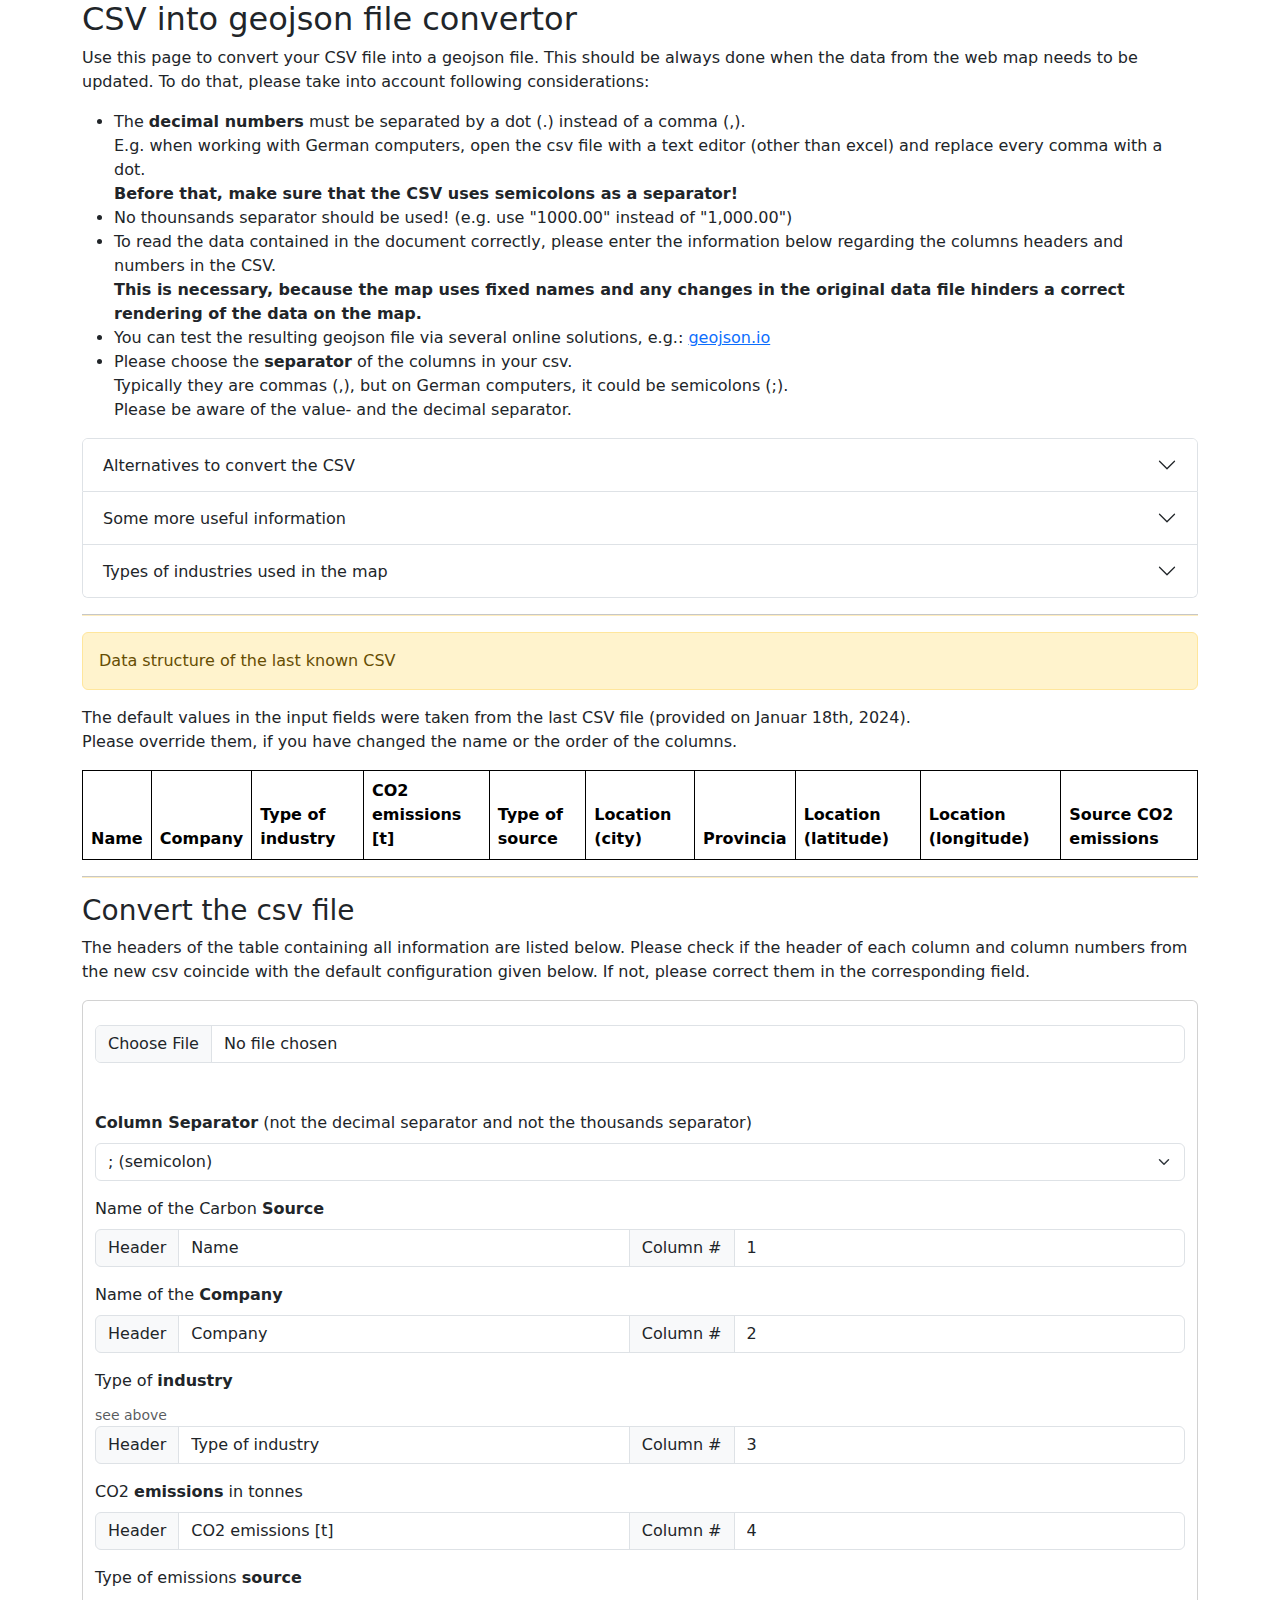
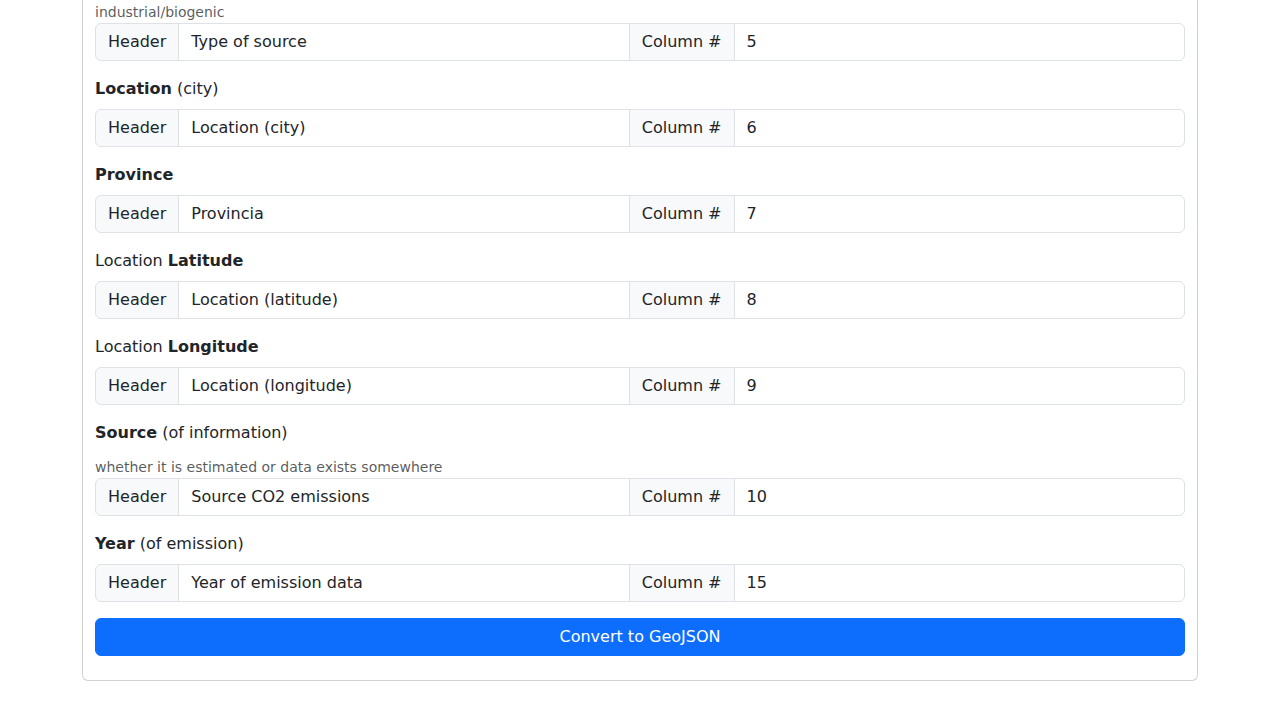
<file: tools/csv_convert_geojson.html>
<!DOCTYPE html>
<html>

<head>
	<title>Converter - CSV to GeoJSON</title>
	<meta content="width=device-width, initial-scale=1.0" name="viewport">
	<meta charset="utf-8">
	</script>
	<!-- Load Omnivore plugin to convert CSV to GeoJSON format -->
	<script src='../assets/csv2geojson.js'></script>
	<link href="../assets/styles.css" rel="stylesheet">
    <script src="../assets/jquery-3.7.1.min.js"></script>
    <link href="../assets/bootstrap.min.css" rel="stylesheet">
    <script src="../assets/bootstrap.bundle.min.js"></script>
    <style>
        table, th, td {
            border: 1px solid black;
            border-collapse: collapse;
        }
    </style>
</head>

<body>
    <div class="container">
        <h2>CSV into geojson file convertor</h2>
        
        <p>Use this page to convert your CSV file into a geojson file. 
            This should be always done when the data from the web map needs to be updated. 
            To do that, please take into account following considerations:</p>
        <ul>
            <li>The <b>decimal numbers</b> must be separated by a dot (.) instead of a comma (,). <br>
                E.g. when working with German computers, open the csv file with a text editor (other than excel) and replace every comma with a dot.<br>
                <b>Before that, make sure that the CSV uses semicolons as a separator!</b></li>
            <li>No thounsands separator should be used! (e.g. use "1000.00" instead of "1,000.00")</li>
            <li>To read the data contained in the document correctly, please enter the information below regarding the columns headers and numbers in the CSV.<br>
                    <b>This is necessary, because the map uses fixed names and any changes in the original data file hinders a correct rendering of the data on the map.</b></li>
            <li>You can test the resulting geojson file via several online solutions, e.g.: <a href="https://geojson.io/#map=2/0/20" target="blank">geojson.io</a> </li>
            <li>Please choose the <b>separator</b> of the columns in your csv.<br> 
                Typically they are commas (,), but on German computers, it could be semicolons (;).<br>
                Please be aware of the value- and the decimal separator.</li>
        </ul>
        
<!-- Button trigger modal -->
    <!-- dont use the button. Let the conversion handle it -->
    <button type="button" id="btn-show-modal" class="btn btn-primary" data-bs-toggle="modal" data-bs-target="#ConversionResultsmodal" style="display:none;">
        Conversion Result Modal
    </button>
  
    <!-- Modal -->
    <div class="modal fade" id="ConversionResultsmodal" tabindex="-1" aria-labelledby="exampleModalLabel" aria-hidden="true">
        <div class="modal-dialog">
        <div class="modal-content">
            <div class="modal-header">
            <h1 class="modal-title fs-5" id="exampleModalLabel">Conversion Result</h1>
            <button type="button" class="btn-close" data-bs-dismiss="modal" aria-label="Close"></button>
            </div>

            <div class="modal-body">         
                <div class="accordion" id="ModalAccordion">
                    <div class="accordion-item">
                        <h2 class="accordion-header">
                            <button class="accordion-button collapsed" type="button" data-bs-toggle="collapse" data-bs-target="#IndustryTypeAccordion" aria-expanded="false" aria-controls="collapseTwo">
                            Industry Types
                            </button>
                        </h2>
                        <div id="IndustryTypeAccordion" class="accordion-collapse collapse" data-bs-parent="#ModalAccordion">
                            <div class="accordion-body">
                                I have found the following types of industry in your CSV. <br><br>
                                Please check whether they already match the column on the right, which are used for the map!<br>
                                <b>They should match identically!</b><br>
                                In case of a field with a red background, the type of industry does not match with its counterpart of the right.<br>
                                Please note that both columns are <b>sorted alphabetically</b>, which might be the reason, why they do not match.
                                <table class="table" id="ResultsTable">
                                    <thead>
                                        <tr>
                                            <td>Converted CSV</td>
                                            <td>Names used on the Map</td>
                                        </tr>
                                    </thead>
                                    <tbody>
                                        <tr>
                                            <td id="industry_type-1"></td>
                                            <td><span class="badge rounded-pill badge_aluminium">Aluminium</span></td>
                                        </tr>
                                        <tr>
                                            <td id="industry_type-2"></td>
                                            <td><span class="badge rounded-pill badge_ammonia">Ammonia</span></td>
                                        </tr>
                                        <tr>
                                            <td id="industry_type-3"></td>
                                            <td><span class="badge rounded-pill badge_bioethanol">Bioethanol</span></td>
                                        </tr>
                                        <tr>
                                            <td id="industry_type-4"></td>
                                            <td><span class="badge rounded-pill badge_biogas">Biogas Power Plant</span></td>
                                        </tr>
                                        <tr>
                                            <td id="industry_type-5"></td>
                                            <td><span class="badge rounded-pill badge_biomass">Biomass Power Plant</span></td>
                                        </tr>
                                        <tr>
                                            <td id="industry_type-6"></td>
                                            <td><span class="badge rounded-pill badge_cement">Cement</span></td>
                                        </tr>
                                        <tr>
                                            <td id="industry_type-7"></td>
                                            <td><span class="badge rounded-pill badge_ethylene">Ethylene</span></td>
                                        </tr>
                                        <tr>
                                            <td id="industry_type-8"></td>
                                            <td><span class="badge rounded-pill badge_fossil_thermal">Fossil Thermal Power Plant</span></td>
                                        </tr>
                                        <tr>
                                            <td id="industry_type-9"></td>
                                            <td><span class="badge rounded-pill badge_methanol">Methanol</span></td>
                                        </tr>
                                        <tr>
                                            <td id="industry_type-10"></td>
                                            <td><span class="badge rounded-pill badge_pulp">Pulp and Paper</span></td>
                                        </tr>
                                        <tr>
                                            <td id="industry_type-11"></td>
                                            <td><span class="badge rounded-pill badge_refinery">Refinery</span></td>
                                        </tr>
                                        <tr>
                                            <td id="industry_type-12"></td>
                                            <td><span class="badge rounded-pill badge_steel">Steel</span></td>
                                        </tr>
                                        <tr>
                                            <td id="industry_type-13"></td>
                                            <td></td>
                                        </tr>
                                        <tr>
                                            <td id="industry_type-14"></td>
                                            <td></td>
                                        </tr>
                                        <tr>
                                            <td id="industry_type-15"></td>
                                            <td></td>
                                        </tr>
                                    </tbody>
                                </table>
                            </div>
                        </div>
                    </div>
                    <div class="accordion-item">
                        <h2 class="accordion-header">
                          <button class="accordion-button collapsed" type="button" data-bs-toggle="collapse" data-bs-target="#MissingCoordinatesAccordion" aria-expanded="false" aria-controls="collapseTwo">
                            Missing Coordinates
                          </button>
                        </h2>
                        <div id="MissingCoordinatesAccordion" class="accordion-collapse collapse" data-bs-parent="#ModalAccordion">
                          <div class="accordion-body">
                            The following entries do not contain information regarding Latitude/Longitude:
                            There are <b><span id="MissingCoordinatesTotal"></span></b> entries.
                            <table class="table" id="MissingCoordinatesTable">
                            </table>
                          </div>
                        </div>
                      </div>
                      <div class="accordion-item">
                        <h2 class="accordion-header">
                          <button class="accordion-button collapsed" type="button" data-bs-toggle="collapse" data-bs-target="#MissingEmissionsAccordion" aria-expanded="false" aria-controls="collapseTwo">
                            Missing Emissions (t)
                          </button>
                        </h2>
                        <div id="MissingEmissionsAccordion" class="accordion-collapse collapse" data-bs-parent="#ModalAccordion">
                          <div class="accordion-body">
                            The following entries either have no CO<sub>2</sub>-emissions or no information regarding the emissions in the corresponding column.
                            There are <b><span id="MissingEmissionsTotal"></span></b> entries.
                            <table class="table" id="MissingEmissionsTable">
                            </table>                   
                          </div>
                        </div>
                      </div>
                </div>
            </div>
            <div class="modal-footer">
            <button type="button" class="btn btn-secondary" data-bs-dismiss="modal">Close</button>
            </div>
        </div>
        </div>
    </div>
                   

        <div class="accordion" id="accordionExample">
            <div class="accordion-item">
                <h2 class="accordion-header">
                  <button class="accordion-button collapsed" type="button" data-bs-toggle="collapse" data-bs-target="#alternativeConverter" aria-expanded="false" aria-controls="collapseTwo">
                    Alternatives to convert the CSV
                  </button>
                </h2>
                <div id="alternativeConverter" class="accordion-collapse collapse" data-bs-parent="#accordionExample">
                  <div class="accordion-body">
                    If the steps above do not work, you can alternatively use the following <a href="https://www.convertcsv.com/csv-to-geojson.htm" target="_blank">link</a>, 
                    to convert the csv into a geojson file.<br>
                    The solution provided with this website is a fallback, in case the link mentioned above does not provide the service anymore.<br>
                    <b>Please note, that the converted geojson still needs to match the types of industries, etc. which is done automatically by this website, here.</b></p>
                  </div>
                </div>
              </div>
            <div class="accordion-item">
              <h2 class="accordion-header">
                <button class="accordion-button collapsed" type="button" data-bs-toggle="collapse" data-bs-target="#Console" aria-expanded="true" aria-controls="collapseOne">
                    Some more useful information
                </button>
              </h2>
              <div id="Console" class="accordion-collapse collapse" data-bs-parent="#accordionExample">
                <div class="accordion-body">
                    If you open the developer tools (F12) and open the console, you will get some useful information:
                </p>
                <ul>
                    <li>After converting the CSV, the console will tell you which rows could not be processed. <br>
                        These non-processable rows mean, that they DO NOT contain any geo-information (latitude/longitude is missing) and are therefore omitted in the geojson-file.</li>
                    <li>After the conversion, you can either download the geojson-file directly (button will appear below, after you successfully converted the file) <br>
                        or you can copy the resulting json file from the console ("copy object") and paste it into the existing geojson-file.
                        <b>Please note that the original name of the geojson-file must be used.</b><br>
                        I suggest, that you "test" the functionality of the newly created geojson-file. For this, you can use the website mentioned above (geojson.io).<br>
                        Also, the newly created geojson does not look very "readable" (just open the newly created file, and you'll see).
                        So by copying it to this website (geojson.io) and testing it,you directly make it look more readable and you can then copy & paste it back to your file.
                        </li>
                    <li>Please be aware that you should not rename the geojson file, because the map looks for "argentina_emissions.geojson"</li>
                    <li>Also, the location of the saved file is important. The geojson-file must be placed in the parent folder, together with the "index.html" and "main.js"</li>
                </ul>
                </div>
              </div>
            </div>
            <div class="accordion-item">
                <h2 class="accordion-header">
                  <button class="accordion-button collapsed" type="button" data-bs-toggle="collapse" data-bs-target="#IndustryTypes" aria-expanded="true" aria-controls="collapseOne">
                      Types of industries used in the map
                  </button>
                </h2>
                <div id="IndustryTypes" class="accordion-collapse collapse" data-bs-parent="#accordionExample">
                  <div class="accordion-body">
                      <p>Unfortunately, the map is "hard-coded" regarding the number of industries and their naming.<br>
                        It is therefore crucial, that the TYPE OF INDUSTRIEs used are named like this:<br>
                        (The colors correspond to how they will be grouped/shown on the map)
                        <span class="badge rounded-pill badge_ammonia"> Ammonia </span>
                        <span class="badge rounded-pill badge_ethylene"> Ethylene </span>
                        <span class="badge rounded-pill badge_methanol"> Methanol </span>
                        <span class="badge rounded-pill badge_aluminium"> Aluminium </span>
                        <span class="badge rounded-pill badge_steel"> Steel </span>
                        <span class="badge rounded-pill badge_cement"> Cement </span>
                        <span class="badge rounded-pill badge_pulp"> Pulp and Paper </span>
                        <span class="badge rounded-pill badge_refinery"> Refinery </span>
                        <span class="badge rounded-pill badge_fossil_thermal"> Fossil Thermal Power Plant </span>
                        <span class="badge rounded-pill badge_biogas"> Biogas Power Plant </span>
                        <span class="badge rounded-pill badge_bioethanol"> Bioethanol </span>
                        <span class="badge rounded-pill badge_biomass"> Biomass Power Plant </span>

                        </p>
                  
                  </div>
                </div>
              </div>
          </div>
         
        <hr>

        <div class="alert alert-warning" role="alert">
            Data structure of the last known CSV
        </div> 
        <p> The default values in the input fields were taken from the last CSV file (provided on Januar 18th, 2024).<br>
        Please override them, if you have changed the name or the order of the columns.</p>
        <table class="table">
            <thead>
              <tr>
                <th scope="col">Name</th>
                <th scope="col">Company</th>
                <th scope="col">Type of industry</th>
                <th scope="col">CO2 emissions [t]</th>
                <th scope="col">Type of source</th>
                <th scope="col">Location (city)</th>
                <th scope="col">Provincia</th>
                <th scope="col">Location (latitude)</th>
                <th scope="col">Location (longitude)</th>
                <th scope="col">Source CO2 emissions</th>
              </tr>
            </thead>
        </table>

        <hr>

        <h3> Convert the csv file</h3>
        <p>The headers of the table containing all information are listed below. 
            Please check if the header of each column and column numbers from the new csv coincide with the default configuration given below. 
            If not, please correct them in the corresponding field. </p>
        <div class="container card">
            <br>
            <!-- <div class="input-group mb-3"> -->
                <input class="form-control" type="file" id="csvFile" accept=".csv"><br><br>
            <!-- </div> -->
            <div class="mb-3">
                <label for="separator" class="form-label"><b>Column Separator</b> (not the decimal separator and not the thousands separator)</label>
                <div class="input-group">
                    <select id="csv_separator" class="form-select" aria-label="Default select example">
                        <option value=";">; (semicolon)</option>
                        <option value=",">, (comma)</option>
                        <option value=".">. (dot)</option>
                      </select>
                    <!-- <span class="input-group-text">Column #</span>
                        <input type="number" class="form-control" value="1" id="name_col_number"> -->
                </div>
                <!-- <div class="form-text" id="basic-addon4">Example help text goes outside the input group.</div> -->
            </div>
            <div class="mb-3">
                <label for="name" class="form-label">Name of the Carbon <b>Source</b></label>
                <div class="input-group">
                <span class="input-group-text">Header</span>
                    <input type="text" class="form-control" value="Name" id="name_col_name">
                <span class="input-group-text">Column #</span>
                    <input type="number" class="form-control" value="1" id="name_col_number">
                </div>
                <!-- <div class="form-text" id="basic-addon4">Example help text goes outside the input group.</div> -->
            </div>
            <div class="mb-3">
                <label for="name" class="form-label">Name of the <b>Company</b></label>
                <div class="input-group">
                <span class="input-group-text">Header</span>
                    <input type="text" class="form-control" value="Company" id="company_col_name">
                <span class="input-group-text">Column #</span>
                    <input type="number" class="form-control" value="2" id="company_col_number">
                </div>
                <!-- <div class="form-text" id="basic-addon4">Example help text goes outside the input group.</div> -->
            </div>
            <div class="mb-3">
                <label for="name" class="form-label">Type of <b>industry</b></label>
                <div class="form-text" id="basic-addon4">see above</div>
                <div class="input-group">
                <span class="input-group-text">Header</span>
                    <input type="text" class="form-control" value="Type of industry" id="industry_col_name">
                <span class="input-group-text">Column #</span>
                    <input type="number" class="form-control" value="3" id="industry_col_number">
                </div>
                <!-- <div class="form-text" id="basic-addon4">Example help text goes outside the input group.</div> -->
            </div>
            <div class="mb-3">
                <label for="name" class="form-label">CO2 <b>emissions</b> in tonnes</label>
                <div class="input-group">
                <span class="input-group-text">Header</span>
                    <input type="text" class="form-control" value="CO2 emissions [t]" id="emissions_t_col_name">
                <span class="input-group-text">Column #</span>
                    <input type="number" class="form-control" value="4" id="emissions_t_col_number">
                </div>
                <!-- <div class="form-text" id="basic-addon4">Example help text goes outside the input group.</div> -->
            </div>
            <div class="mb-3">
                <label for="name" class="form-label">Type of emissions <b>source</b></label>
                <div class="form-text" id="basic-addon4">industrial/biogenic</div>
                <div class="input-group">
                <span class="input-group-text">Header</span>
                    <input type="text" class="form-control" value="Type of source" id="emission_type_col_name">
                <span class="input-group-text">Column #</span>
                    <input type="number" class="form-control" value="5" id="emission_type_col_number">
                </div>
                <!-- <div class="form-text" id="basic-addon4">Example help text goes outside the input group.</div> -->
            </div>
            <div class="mb-3">
                <label for="name" class="form-label"><b>Location</b> (city)</label>
                <div class="input-group">
                <span class="input-group-text">Header</span>
                    <input type="text" class="form-control" value="Location (city)" id="city_col_name">
                <span class="input-group-text">Column #</span>
                    <input type="number" class="form-control" value="6" id="city_col_number">
                </div>
                <!-- <div class="form-text" id="basic-addon4">Example help text goes outside the input group.</div> -->
            </div>
            <div class="mb-3">
                <label for="name" class="form-label"><b>Province</b></label>
                <div class="input-group">
                <span class="input-group-text">Header</span>
                    <input type="text" class="form-control" value="Provincia" id="province_col_name">
                <span class="input-group-text">Column #</span>
                    <input type="number" class="form-control" value="7" id="province_col_number">
                </div>
                <!-- <div class="form-text" id="basic-addon4">Example help text goes outside the input group.</div> -->
            </div>
            <div class="mb-3">
                <label for="name" class="form-label">Location <b>Latitude</b></label>
                <div class="input-group">
                <span class="input-group-text">Header</span>
                    <input type="text" class="form-control" value="Location (latitude)" id="lat_col_name">
                <span class="input-group-text">Column #</span>
                    <input type="number" class="form-control" value="8" id="lat_col_number">
                </div>
                <!-- <div class="form-text" id="basic-addon4">Example help text goes outside the input group.</div> -->
            </div>
            <div class="mb-3">
                <label for="name" class="form-label">Location <b>Longitude</b></label>
                <div class="input-group">
                <span class="input-group-text">Header</span>
                    <input type="text" class="form-control" value="Location (longitude)" id="lon_col_name">
                <span class="input-group-text">Column #</span>
                    <input type="number" class="form-control" value="9" id="lon_col_number">
                </div>
                <!-- <div class="form-text" id="basic-addon4">Example help text goes outside the input group.</div> -->
            </div>
            <div class="mb-3">
                <label for="name" class="form-label"><b>Source</b> (of information)</label>
                <div class="form-text" id="basic-addon4">whether it is estimated or data exists somewhere</div>

                <div class="input-group">
                <span class="input-group-text">Header</span>
                    <input type="text" class="form-control" value="Source CO2 emissions" id="source_col_name">
                <span class="input-group-text">Column #</span>
                    <input type="number" class="form-control" value="10" id="source_col_number">
                </div>
                <!-- <div class="form-text" id="basic-addon4">Example help text goes outside the input group.</div> -->
            </div>
            <div class="mb-3">
                <label for="name" class="form-label"><b>Year</b> (of emission)</label>
                <!-- <div class="form-text" id="basic-addon4">whether it is estimated or data exists somewhere</div> -->

                <div class="input-group">
                <span class="input-group-text">Header</span>
                    <input type="text" class="form-control" value="Year of emission data" id="year_emission_col_name">
                <span class="input-group-text">Column #</span>
                    <input type="number" class="form-control" value="15" id="year_emission_col_number">
                </div>
                <!-- <div class="form-text" id="basic-addon4">Example help text goes outside the input group.</div> -->
            </div>

            <button type="button" class="btn btn-primary" id="convertButton">Convert to GeoJSON</button>
            <br>
            <a type="button" class="btn btn-success" id="downloadLink" style="display: none;">Download GeoJSON</a>

        </div>
        <!-- Please enter the information regarding the header name and column ordner below. -->
        
        <!-- Column where Latitude is saved <input value="8" type="number" id="lat_col"><br>
        Name Column where Latitude is saved <input value="Location (latitude)" type="text" id="lat_col_name"><br> -->

        <!-- Column where longitude is saved <input value="9" type="number" id="lon_col"><br>
        Name of Column where longitude is saved <input value="Location (longitude)" type="text" id="lon_col_name"><br><br> -->

        <!-- Name of Industry Column <input value="Type of industry" type="text" id="industry_col_name"><br> -->
        <!-- Name of Emissions Column <input value="CO2 emissions [t]" type="text" id="emissions_t_col_name"><br> -->
        <!-- Column where CO2 emissions (in t) are stored <input value="4" type="number" id="emissions_col"><br> -->
        <br>


    </div>

	<script>	
		const csvFileInput = document.getElementById('csvFile');
        
		const convertButton = document.getElementById('convertButton');
		const downloadLink = document.getElementById('downloadLink');
        let ConversionResultsModal = document.getElementById('ConversionResultsmodal');
        // show all types of industrys found in the CSV
        // define an empty array
        let industry_types = [];
        // Initialize an array to store rows without coordinates
        let invalidRows = [];
        // Initialize an array to store rows emissions
        let zeroEmissionRows = [];
		var argentina_emissions = {}
        
        convertButton.addEventListener('click', () => {           
            const name_col_name = document.getElementById('name_col_name').value;
            const name_col_number = Number(document.getElementById('name_col_number').value) - 1;
            const company_col_name = document.getElementById('company_col_name').value;
            const company_col_number = Number(document.getElementById('company_col_number').value) - 1;
            const industry_col_name = document.getElementById('industry_col_name').value;
            const industry_col_number = Number(document.getElementById('industry_col_number').value) - 1;
            const emissions_t_col_name = document.getElementById('emissions_t_col_name').value;
            const emissions_t_col_number = Number(document.getElementById('emissions_t_col_number').value) - 1;
            const emission_type_col_name = document.getElementById('emission_type_col_name').value;
            const emission_type_col_number = Number(document.getElementById('emission_type_col_number').value) - 1;
            const city_col_name = document.getElementById('city_col_name').value;
            const city_col_number = Number(document.getElementById('city_col_number').value) - 1;
            const province_col_name = document.getElementById('province_col_name').value;
            const province_col_number = Number(document.getElementById('province_col_number').value) - 1;
            const lat_col_name = document.getElementById('lat_col_name').value;
            const lat_col_number = Number(document.getElementById('lat_col_number').value) - 1;
            const lon_col_name = document.getElementById('lon_col_name').value;
            const lon_col_number = Number(document.getElementById('lon_col_number').value) - 1;
            const source_col_name = document.getElementById('source_col_name').value;
            const source_col_number = Number(document.getElementById('source_col_number').value) - 1;
            const year_emission_col_name = document.getElementById('year_emission_col_name').value;
            const year_emission_col_number = Number(document.getElementById('year_emission_col_number').value) - 1;
            const csv_separator = document.getElementById('csv_separator').value;
            console.log(year_emission_col_name);

            const fileInput = document.getElementById('csvFile');
            const file = fileInput.files[0];
			if (file) {
                // Read the uploaded CSV file
                const reader = new FileReader();
                reader.onload = function (event) {
                    const csvData = event.target.result;
                    // Call your CSV to GeoJSON conversion function here
                    
                    const preprocessedCSV = preprocessCSV(csvData, 
                        name_col_name,
                        name_col_number,
                        company_col_name,
                        company_col_number,
                        industry_col_name,
                        industry_col_number,
                        emissions_t_col_name,
                        emissions_t_col_number,
                        emission_type_col_name,
                        emission_type_col_number,
                        city_col_name,
                        province_col_name,
                        lat_col_name,
                        lon_col_name,
                        source_col_name,
                        lat_col_number,
                        lon_col_number,
                        year_emission_col_name,
                        year_emission_col_number,
                        csv_separator);
			        // console.log(preprocessedCSV);
			        // Now, pass the preprocessed CSV data to the conversion function
			        convertCSV(preprocessedCSV, 
                    lat_col_name, 
                    lon_col_name, 
                    emissions_t_col_name, 
                    csv_separator)
                    
                    // Create a download link for the user
                    var dataStr = "data:text/json;charset=utf-8," + encodeURIComponent(JSON.stringify(argentina_emissions));
                    downloadLink.href = dataStr
                 
                    downloadLink.download = 'argentina_emissions.geojson';
                    downloadLink.style.display = 'block';
                };
                reader.readAsText(file);
                // Create a Blob object for the GeoJSON data
                // const geoJsonBlob = new Blob([argentina_emissions], { type: 'application/json' });
                // console.log('geoJsonBlob: ',geoJsonBlob)
                // console.log('argentina_emissions: ',argentina_emissions)
                
            } else {
                alert('Please select a CSV file to upload.');
            }
        });
                    	
		function convertCSV(myBlob, lat_col_name, lon_col_name, emissions_t_col_name, csv_separator, name) {
			return new Promise((resolve, reject) => {
				csv2geojson.csv2geojson(myBlob, {
					latfield: lat_col_name,
					lonfield: lon_col_name,
					// delimiter: ';',
                    delimiter: csv_separator,
                    numericFields : 'CO2_emissions_t',
				}, (err, geojson) => {
					if (err) {
						// console.error(err);
						// reject(err);
						console.error(`Error converting CSV for ${name}:`, err);
        				reject(err);
					} else {
						// argentina_emissions[name] = geojson
                        argentina_emissions = geojson
						console.log(argentina_emissions)
						resolve()
					}
				})
			})
		}

		function roundTo3Dec(json) {
			return new Promise((resolve, reject) => {				
				for(cat in json){
					if(cat != "stats"){
						for(f in json[cat].features){
							let feat = json[cat].features[f]							
							feat.geometry.coordinates[0] = Math.round(feat.geometry.coordinates[0] * 1000) / 1000
							feat.geometry.coordinates[1] = Math.round(feat.geometry.coordinates[1] * 1000) / 1000
						}
					}
				}
				console.log(json)
				resolve()
			});
		}

		function preprocessCSV(csvData, 
            name_col_name,
            name_col_number,
            company_col_name,
            company_col_number,
            industry_col_name,
            industry_col_number,
            emissions_t_col_name,
            emissions_t_col_number,
            emission_type_col_name,
            emission_type_col_number,
            city_col_name,
            province_col_name,
            lat_col_name,
            lon_col_name,
            source_col_name,
            lat_col_number,
            lon_col_number,
            year_emission_col_name,
            year_emission_col_number,
            csv_separator
        ) {
			// Split the CSV data into rows
			const rows = csvData.split('\n');

			// Extract the header row
  			var headerRow = rows[0];

            headerRow = headerRow.replace(industry_col_name,"Industry");
            headerRow = headerRow.replace(emissions_t_col_name,"CO2_emissions_t");
            headerRow = headerRow.replace(emission_type_col_name,"Source_CO2_emissions");
            headerRow = headerRow.replace(city_col_name,"City");
            headerRow = headerRow.replace(province_col_name,"Province");
            headerRow = headerRow.replace(source_col_name,"Source");

            headerRow = headerRow.replace(year_emission_col_name,"year_emission");
			// Initialize an array to store valid rows
			const validRows = [];
			

			
			// Extract column headers from the first row
			// const headers = rows[0].split(';');
            
            // Instead: Extract column headers from the UPDATED headers row
            // const headers = headerRow.split(';');
            // console.log('headers: '+headers)
			// Initialize variables for the "latitude" and "longitude" columns
			// let latitudeIndex = -1;
			// let longitudeIndex = -1;

			// Initialize variables for the "Company" and "Name" columns
			// let companyIndex = -1;
			// let nameIndex = -1;
			// let CO2EmissionsIndex = -1;
			// let IndustryIndex = -1;

			// Iterate through each column header
			// headers.forEach((header, index) => {
				// if (header === 'latitude') {
                // if (header === lat_col_name) {  
				//     latitudeIndex = index;
				// } else if (header === 'longitude') {
                // } else if (header === lon_col_name) {
				//     longitudeIndex = index;
				// } else if (header === 'Company') {
				//     companyIndex = index;
				// if (header === 'Name') {
				//     nameIndex = index;
                // }
                // } else if (header === industry_col_name) {
				//     IndustryIndex = 'Industry';
                // }
                // } else if (header === emissions_t_col_name) {
				//     CO2EmissionsIndex = 'CO2_emissions_t';
				// }
			// });

			// Iterate through each row (skip the first row with headers)
			for (let i = 1; i < rows.length; i++) {
				const row = rows[i];
                // console.log(row);
				// Split the row into fields using the delimiter (e.g., ';')
                const fields = row.split(csv_separator);
				// const fields = row.split(';');
                
				// Check if the row has both latitude and longitude fields
				if (fields[lat_col_number] !== '' && fields[lon_col_number] !== '') { 
                    validRows.push(row);

                    if (fields[emissions_t_col_number] == 0) {
                        zeroEmissionRows.push(`${fields[name_col_number]};${fields[company_col_number]};${fields[lon_col_number]};${fields[lat_col_number]}`)
                    }
 
                    //write into an array, if a new industry was found
                    if(!industry_types.includes(fields[industry_col_number])) {
                        industry_types.push(fields[industry_col_number]);
                    }
				} else {
                    // if (companyIndex !== -1 && nameIndex !== -1) {
                    // Log rows without coordinates, including "Company" and "Name" columns
					invalidRows.push(`${fields[name_col_number]};${fields[company_col_number]}`);
				}
			}
            
            industry_types.sort(function (a, b) {
                if (a.name < b.name) {
                    return -1;
                }
                if (a.name > b.name) {
                    return 1;
                }
                return 0;
                });
            industry_types.sort();
            
            let k = 0;
            for (let i = 1; i < industry_types.length; i++) {
                (function ($) {
                    $('#industry_type-'+i).append(industry_types[i-1]);

                    if ($('#industry_type-'+i).text() != $('#industry_type-'+i).next('td').text()) {
                        $('#industry_type-'+i).addClass('table-danger');
                    }
                })(jQuery);
			}
            
            // 
            // Log rows without emissions

            $('#MissingEmissionsTotal').html(zeroEmissionRows.length);

            for (let i = 0; i < zeroEmissionRows.length; i++) {
                (function ($) {
                    $('#MissingEmissionsTable').append(
                        '<tr>\
                            <td>'+zeroEmissionRows[i]+'</td>\
                            </tr> '
                            );
                })(jQuery);
            };

			// Log rows without coordinates
            (function ($) {
                $('#MissingCoordinatesTotal').html(invalidRows.length);
            })(jQuery);

            for (let i = 0; i < invalidRows.length; i++) {
                (function ($) {
                    $('#MissingCoordinatesTable').append(
                        '<tr>\
                        <td>'+invalidRows[i]+'</td>\
                        </tr> '
                    );
                })(jQuery);
            };
            
            // Show the modal with the information
            (function ($) {
                $('#btn-show-modal').click();
            })(jQuery);

            console.log('Rows without coordinates:');
			console.log(invalidRows);
			// Join the valid rows back into CSV format
			return headerRow + '\n' + validRows.join('\n');
		}
	</script>
</body>
</html>
</file>
<file: assets/styles.css>
:root {
    --ptx-primary-color: rgb(0, 182, 157);
    --ptx-secondary-color: rgb(191, 226, 71);
    --ptx-fourth-color: rgb(255, 187, 0);
    /* Add more colors as needed */
    --ptx-industrial: rgb(84, 114, 155);
    --ptx-biogenic: rgb(57, 137, 126);

    --ptx-coal: rgb(164, 146, 210, 1);
    --ptx-petro: rgb(209, 146, 198, 1);
    --ptx-metals: rgb(87, 171, 210, 1);
    --ptx-cement: rgb(0, 182, 157, 0.8);
    --ptx-bioethanol: rgb(130, 224, 135, 1);
    --ptx-biopower: rgb(143,196,146, 1);
    --ptx-paper: rgb(255, 187, 0, 1);
    --ptx-sugar: rgb(241, 219, 38, 0.6);
    --ptx-background-color: rgb(240,245,240);
    --ptx-text-color: rgb(88,88,88);
  }

.dot {
  height: 25px;
  width: 25px;
  /* background-color: #bbb; */
  border-radius: 50%;
  display: inline-block;
}

.rect {
  height: 10px;
  width: 10px;
  /* background-color: #bbb; */
  /* border-radius: 50%; */
  display: inline-block;
}

input[type='range'] {
  accent-color: var(--ptx-primary-color);
}

#language-buttons, .language-buttons {
  /* margin: 10px; */
  padding: 10px;
  background-color: grey;
  color: #fff;
  border: none;
  cursor: pointer;
}

.lang_active {
  background: #3498db;
}

.switch {
  position: relative;
  display: inline-block;
  margin: 0 5px;
}

.switch > span {
  position: absolute;
  top: 10px;
  pointer-events: none;
  font-family: 'Helvetica', Arial, sans-serif;
  font-weight: bold;
  font-size: 12px;
  text-transform: uppercase;
  text-shadow: 0 1px 0 rgba(0, 0, 0, .06);
  width: 50%;
  text-align: center;
}

input.check-toggle-round-flat:checked ~ .off {
/*   color: #F36F25; */
  color: var(--ptx-primary-color);
}

input.check-toggle-round-flat:checked ~ .on {
  color: #fff;
}

.switch > span.on {
  left: 0;
  padding-left: 2px;
/*   color: #F36F25; */
  color: var(--ptx-primary-color);
}

.switch > span.off {
  right: 0;
  padding-right: 4px;
  color: #fff;
/*   color: var(--ptx-primary-color); */
}

.check-toggle {
  position: absolute;
  margin-left: -9999px;
  visibility: hidden;
}
.check-toggle + label {
  display: block;
  position: relative;
  cursor: pointer;
  outline: none;
  -webkit-user-select: none;
  -moz-user-select: none;
  -ms-user-select: none;
  user-select: none;
}

input.check-toggle-round-flat + label {
  padding: 2px;
  width: 97px;
  height: 35px;
/*   background-color: #F36F25; */
  background-color: var(--ptx-primary-color);
  -webkit-border-radius: 60px;
  -moz-border-radius: 60px;
  -ms-border-radius: 60px;
  -o-border-radius: 60px;
  border-radius: 60px;
}
input.check-toggle-round-flat + label:before, input.check-toggle-round-flat + label:after {
  display: block;
  position: absolute;
  content: "";
}

input.check-toggle-round-flat + label:before {
  top: 2px;
  left: 2px;
  bottom: 2px;
  right: 2px;
/*   background-color: #F36F25; */
  background-color: var(--ptx-primary-color);
  -webkit--moz-border-radius: 60px;
  -ms-border-radius: 60px;
  -o-border-radius: 60px;
  border-radius: 60px;
}
input.check-toggle-round-flat + label:after {
  top: 4px;
  left: 4px;
  bottom: 4px;
  width: 48px;
  background-color: #fff;
  -webkit-border-radius: 52px;
  -moz-border-radius: 52px;
  -ms-border-radius: 52px;
  -o-border-radius: 52px;
  border-radius: 52px;
  -webkit-transition: margin 0.2s;
  -moz-transition: margin 0.2s;
  -o-transition: margin 0.2s;
  transition: margin 0.2s;
}

/* input.check-toggle-round-flat:checked + label {
} */

input.check-toggle-round-flat:checked + label:after {
  margin-left: 44px;
}


/* 
body {
  margin: 0;
  padding: 0;
  font-family: "Whitney SSm A", "Whitney SSm B", "Lato", "Lucida Grande", "Lucida Sans Unicode", Tahoma, Sans-Serif; 
  font-size: small;
}
h2 {
  margin-top: 1.5rem;
  font-weight: bold;
  font-size: large;
}
h3 {
  font-weight: bold;
  margin-top: 1rem;
  margin-bottom: 2px;
  padding-bottom: 0px;
} 
*/

#map {
  position: absolute;
  top: 0;
  bottom: 0;
  right: 0;
  left: 40px;
}

ul.is-bullet {
  list-style: disc;
  margin-left: 2rem;
}
@font-face {
  font-family: "Source Sans Pro";
  src: url('source-sans-pro-v13-latin-regular.woff2')  format('woff');
}

body, .popup-content {
  /* added to try to match the PtX Hub style */
  font-family: "Source Sans Pro", arial, serif;
  background-color: var(--ptx-background-color); /* funktioniert aber noch nicht richtig */ 
  font-size: 15px;
}

body .sidebar, body .sidebar.sidebar-touch {
  background: linear-gradient(to top, var(--ptx-primary-color), var(--ptx-secondary-color));
  border: 0 !important;
  border-radius: 0 !important;
  top: 0;
  bottom: 0;
  left: 0;

 
 
}
body .sidebar-tabs {
  background: linear-gradient(to top, var(--ptx-primary-color), var(--ptx-secondary-color));  
}

body .sidebar-tabs > ul > li {
  position: relative;
  color: #fff;
}

.filterGroup {
  margin-top: 1em;
  margin-bottom: 1em;
}
/* .button.is-activated {
  border-color: transparent;
} */

svg {
  stroke-width: 0;
  stroke: currentColor;
  fill: currentColor;
}
body .sidebar .sidebar-header {
  background-repeat:no-repeat;
  background-size:100% 100%;
  /* background-image: url('https://www.carbon4pur.eu/wp-content/themes/carbon4pur/images/gradient-line-min.png'); */
  background: linear-gradient(to left, var(--ptx-primary-color), var(--ptx-secondary-color));
}

body .sidebar-tabs>li.active, .sidebar-tabs>ul>li.active {
  background-color: var(--ptx-fourth-color) !important;
}
.svgicon {
  margin: 7px;
  width: 30px;
  height: 30px;
}
.svgicon > use {
  width: 30px;
  height: 30px;
}
.svgicon-small {
  margin: 2px 2px 0 0;
  width: 1rem;
  height: 1rem;
}
.svgicon-small > use {
  width: 1rem;
  height: 1rem;
}
  
/* popup */
.popup-em {
  display: inline-block;
  padding: 0.5rem;  
}

/* intro tour */
#set-cookie-no-tour {
  margin-right: 0px;
  margin-left: auto;
  display: block;
}
  

  
/* Size legend styling */
/*#scale {
  position: absolute;
  background-color: white;
  border-radius: 5px;
  border: 1.5px solid rgba(0,0,0,.2);
  z-index: 1000;
  right: 10px;
  bottom: 20px;
  padding: 3px;
  font: 10px sans-serif;
}
.legend path,
.legend line {
  fill: none;
  stroke: #000;
  shape-rendering: crispEdges;
  opacity: 1;
}
.circle-legend line {
  stroke: #000;
  shape-rendering: crispEdges;
}
.circle-legend circle {
  stroke: #ccc;
  stroke-dasharray: 4, 2;
  fill: none;
}


/* dots for legends of categoies */
.dot {
  height: 10px;
  width: 10px;
  display: inline-block;
}

.dot_industrial {
  background-color: var(--ptx-industrial);
}
.dot_biogenic {
  background-color: var(--ptx-biogenic);
}

.dot_coal {
  background-color: var(--ptx-coal);
}
.dot_metals {
  background-color: var(--ptx-metals);
}
.dot_petro {
  background-color: var(--ptx-petro);
}
.dot_cement {
  background-color: var(--ptx-cement);
}
.dot_bioethanol {
  background-color: var(--ptx-bioethanol);
}
.dot_biopower {
  background-color: var(--ptx-biopower);
}
.dot_paper {
  background-color: var(--ptx-paper);
}
.dot_sugar {
  background-color: var(--ptx-sugar);
}
.badge_ammonia {
  background-color: var(--ptx-chemicals);
}
.badge_ethylene {
  background-color: var(--ptx-chemicals);
}
.badge_methanol {
  background-color: var(--ptx-chemicals);
}
.badge_aluminium {
  background-color: var(--ptx-metals);
}
.badge_steel {
  background-color: var(--ptx-metals);
}
.badge_cement {
  background-color: var(--ptx-metals);
}
.badge_pulp {
  background-color: var(--ptx-paper);
}
.badge_refinery {
  background-color: var(--ptx-others);
}
.badge_fossil_thermal {
  background-color: var(--ptx-others);
}
.badge_biogas {
  background-color: var(--ptx-bio);
}
.badge_bioethanol {
  background-color: var(--ptx-bio);
}
.badge_biomass {
  background-color: var(--ptx-bio);
}

.leaflet-popup-content-wrapper, 
.ptxhub-background {
  background-color: var(--ptx-background-color);
}

.ptxhub-text {
  color: var(--ptx-text-color);
}

hr {
  border: none;
  height: 1px;
  /* Set the hr color */
  color: var(--ptx-fourth-color);
  background-color: var(--ptx-fourth-color);  /* Modern Browsers */
  height: 2px;
}

.button-coal-outline {
  --bs-btn-color:var(--ptx-coal);
  --bs-btn-border-color:var(--ptx-coal);
  /* --bs-btn-hover-color:black; */
  /* --bs-btn-hover-bg:var(--ptx-chemicals); */
  --bs-btn-hover-border-color:var(--ptx-coal);
  --bs-btn-focus-shadow-rgb:13,110,253;
  --bs-btn-active-color:#fff;
  --bs-btn-active-bg:var(--ptx-coal);
  --bs-btn-active-border-color:var(--ptx-coal);
  --bs-btn-active-shadow:inset 0 3px 5px rgba(0, 0, 0, 0.125);
  --bs-btn-disabled-color:var(--ptx-coal);
  --bs-btn-disabled-bg:transparent;
  --bs-btn-disabled-border-color:var(--ptx-coal);
  --bs-gradient:none
}
.button-petro-outline {
  --bs-btn-color:var(--ptx-petro);
  --bs-btn-border-color:var(--ptx-petro);
  /* --bs-btn-hover-color:black; */
  /* --bs-btn-hover-bg:var(--ptx-chemicals); */
  --bs-btn-hover-border-color:var(--ptx-petro);
  --bs-btn-focus-shadow-rgb:13,110,253;
  --bs-btn-active-color:#fff;
  --bs-btn-active-bg:var(--ptx-petro);
  --bs-btn-active-border-color:var(--ptx-petro);
  --bs-btn-active-shadow:inset 0 3px 5px rgba(0, 0, 0, 0.125);
  --bs-btn-disabled-color:var(--ptx-petro);
  --bs-btn-disabled-bg:transparent;
  --bs-btn-disabled-border-color:var(--ptx-petro);
  --bs-gradient:none
}
.button-cement-outline {
  --bs-btn-color:var(--ptx-cement);
  --bs-btn-border-color:var(--ptx-cement);
  /* --bs-btn-hover-color:black; */
  /* --bs-btn-hover-bg:var(--ptx-chemicals); */
  --bs-btn-hover-border-color:var(--ptx-cement);
  --bs-btn-focus-shadow-rgb:13,110,253;
  --bs-btn-active-color:#fff;
  --bs-btn-active-bg:var(--ptx-cement);
  --bs-btn-active-border-color:var(--ptx-cement);
  --bs-btn-active-shadow:inset 0 3px 5px rgba(0, 0, 0, 0.125);
  --bs-btn-disabled-color:var(--ptx-cement);
  --bs-btn-disabled-bg:transparent;
  --bs-btn-disabled-border-color:var(--ptx-cement);
  --bs-gradient:none
}

.button-steel-outline {
  --bs-btn-color:var(--ptx-metals);
  --bs-btn-border-color:var(--ptx-metals);
  /* --bs-btn-hover-color:#fff;
  --bs-btn-hover-bg:var(--ptx-metals); */
  --bs-btn-hover-border-color:var(--ptx-metals);
  --bs-btn-focus-shadow-rgb:13,110,253;
  --bs-btn-active-color:#fff;
  --bs-btn-active-bg:var(--ptx-metals);
  --bs-btn-active-border-color:var(--ptx-metals);
  --bs-btn-active-shadow:inset 0 3px 5px rgba(0, 0, 0, 0.125);
  --bs-btn-disabled-color:var(--ptx-metals);
  --bs-btn-disabled-bg:transparent;
  --bs-btn-disabled-border-color:var(--ptx-metals);
  --bs-gradient:none
}

.button-aluminium-outline {
  --bs-btn-color:var(--ptx-metals);
  --bs-btn-border-color:var(--ptx-metals);
  /* --bs-btn-hover-color:#fff;
  --bs-btn-hover-bg:var(--ptx-metals); */
  --bs-btn-hover-border-color:var(--ptx-metals);
  --bs-btn-focus-shadow-rgb:13,110,253;
  --bs-btn-active-color:#fff;
  --bs-btn-active-bg:var(--ptx-metals);
  --bs-btn-active-border-color:var(--ptx-metals);
  --bs-btn-active-shadow:inset 0 3px 5px rgba(0, 0, 0, 0.125);
  --bs-btn-disabled-color:var(--ptx-metals);
  --bs-btn-disabled-bg:transparent;
  --bs-btn-disabled-border-color:var(--ptx-metals);
  --bs-gradient:none
}
.button-ferro-outline {
  --bs-btn-color:var(--ptx-metals);
  --bs-btn-border-color:var(--ptx-metals);
  /* --bs-btn-hover-color:#fff;
  --bs-btn-hover-bg:var(--ptx-metals); */
  --bs-btn-hover-border-color:var(--ptx-metals);
  --bs-btn-focus-shadow-rgb:13,110,253;
  --bs-btn-active-color:#fff;
  --bs-btn-active-bg:var(--ptx-metals);
  --bs-btn-active-border-color:var(--ptx-metals);
  --bs-btn-active-shadow:inset 0 3px 5px rgba(0, 0, 0, 0.125);
  --bs-btn-disabled-color:var(--ptx-metals);
  --bs-btn-disabled-bg:transparent;
  --bs-btn-disabled-border-color:var(--ptx-metals);
  --bs-gradient:none
}
.button-paper-outline {
  --bs-btn-color:var(--ptx-paper);
  --bs-btn-border-color:var(--ptx-paper);
  /* --bs-btn-hover-color:#fff;
  --bs-btn-hover-bg:var(--ptx-paper); */
  --bs-btn-hover-border-color:var(--ptx-paper);
  --bs-btn-focus-shadow-rgb:13,110,253;
  --bs-btn-active-color:#fff;
  --bs-btn-active-bg:var(--ptx-paper);
  --bs-btn-active-border-color:var(--ptx-paper);
  --bs-btn-active-shadow:inset 0 3px 5px rgba(0, 0, 0, 0.125);
  --bs-btn-disabled-color:var(--ptx-paper);
  --bs-btn-disabled-bg:transparent;
  --bs-btn-disabled-border-color:var(--ptx-paper);
  --bs-gradient:none
}

.button-sugar-outline {
  --bs-btn-color:var(--ptx-sugar);
  --bs-btn-border-color:var(--ptx-sugar);
  /* --bs-btn-hover-color:#fff;
  --bs-btn-hover-bg:var(--ptx-paper); */
  --bs-btn-hover-border-color:var(--ptx-sugar);
  --bs-btn-focus-shadow-rgb:13,110,253;
  --bs-btn-active-color:#fff;
  --bs-btn-active-bg:var(--ptx-sugar);
  --bs-btn-active-border-color:var(--ptx-sugar);
  --bs-btn-active-shadow:inset 0 3px 5px rgba(0, 0, 0, 0.125);
  --bs-btn-disabled-color:var(--ptx-sugar);
  --bs-btn-disabled-bg:transparent;
  --bs-btn-disabled-border-color:var(--ptx-sugar);
  --bs-gradient:none
}


.button-bioethanol-outline {
  --bs-btn-color:var(--ptx-bioethanol);
  --bs-btn-border-color:var(--ptx-bioethanol);
  /* --bs-btn-hover-color:#fff;
  --bs-btn-hover-bg:var(--ptx-others); */
  --bs-btn-hover-border-color:var(--ptx-bioethanol);
  --bs-btn-focus-shadow-rgb:13,110,253;
  --bs-btn-active-color:#fff;
  --bs-btn-active-bg:var(--ptx-bioethanol);
  --bs-btn-active-border-color:var(--ptx-bioethanol);
  --bs-btn-active-shadow:inset 0 3px 5px rgba(0, 0, 0, 0.125);
  --bs-btn-disabled-color:var(--ptx-bioethanol);
  --bs-btn-disabled-bg:transparent;
  --bs-btn-disabled-border-color:var(--ptx-bioethanol);
  --bs-gradient:none
}
.button-biogas-outline,
.button-biomass-outline {
  --bs-btn-color:var(--ptx-biopower);
  --bs-btn-border-color:var(--ptx-biopower);
  /* --bs-btn-hover-color:#fff;
  --bs-btn-hover-bg:var(--ptx-bio); */
  --bs-btn-hover-border-color:var(--ptx-biopower);
  --bs-btn-focus-shadow-rgb:13,110,253;
  --bs-btn-active-color:#fff;
  --bs-btn-active-bg:var(--ptx-biopower);
  --bs-btn-active-border-color:var(--ptx-biopower);
  --bs-btn-active-shadow:inset 0 3px 5px rgba(0, 0, 0, 0.125);
  --bs-btn-disabled-color:var(--ptx-biopower);
  --bs-btn-disabled-bg:transparent;
  --bs-btn-disabled-border-color:var(--ptx-biopower);
  --bs-gradient:none
}


.toggle-industrial-button{
  --bs-btn-color:#fff;
  --bs-btn-bg:var(--ptx-industrial);
  --bs-btn-border-color:var(--ptx-industrial);
  --bs-btn-hover-color:#fff;
  --bs-btn-hover-bg:var(--ptx-industrial);
  --bs-btn-hover-border-color:var(--ptx-industrial);
  --bs-btn-focus-shadow-rgb:49,132,253;
  --bs-btn-active-color:#fff;
  --bs-btn-active-bg:var(--ptx-industrial);
  --bs-btn-active-border-color:var(--ptx-industrial);
  --bs-btn-active-shadow:inset 0 3px 5px rgba(0, 0, 0, 0.125);
  --bs-btn-disabled-color:#fff;
  --bs-btn-disabled-bg:var(--ptx-industrial);
  --bs-btn-disabled-border-color:var(--ptx-industrial)
}

.toggle-industrial-button-outline {
  --bs-btn-color:var(--ptx-industrial);
  --bs-btn-border-color:var(--ptx-industrial);
  --bs-btn-hover-color:#fff;
  --bs-btn-hover-bg:var(--ptx-industrial);
  --bs-btn-hover-border-color:var(--ptx-industrial);
  --bs-btn-focus-shadow-rgb:13,110,253;
  --bs-btn-active-color:#fff;
  --bs-btn-active-bg:var(--ptx-industrial);
  --bs-btn-active-border-color:var(--ptx-industrial);
  --bs-btn-active-shadow:inset 0 3px 5px rgba(0, 0, 0, 0.125);
  --bs-btn-disabled-color:var(--ptx-industrial);
  --bs-btn-disabled-bg:transparent;
  --bs-btn-disabled-border-color:var(--ptx-industrial);
  --bs-gradient:none
}

.toggle-biogenic-button{
  --bs-btn-color:#fff;
  --bs-btn-bg:var(--ptx-biogenic);
  --bs-btn-border-color:var(--ptx-biogenic);
  --bs-btn-hover-color:#fff;
  --bs-btn-hover-bg:var(--ptx-biogenic);
  --bs-btn-hover-border-color:var(--ptx-biogenic);
  --bs-btn-focus-shadow-rgb:49,132,253;
  --bs-btn-active-color:#fff;
  --bs-btn-active-bg:var(--ptx-biogenic);
  --bs-btn-active-border-color:var(--ptx-biogenic);
  --bs-btn-active-shadow:inset 0 3px 5px rgba(0, 0, 0, 0.125);
  --bs-btn-disabled-color:#fff;
  --bs-btn-disabled-bg:var(--ptx-biogenic);
  --bs-btn-disabled-border-color:var(--ptx-biogenic)
}

.toggle-biogenic-button-outline {
  --bs-btn-color:var(--ptx-biogenic);
  --bs-btn-border-color:var(--ptx-biogenic);
  --bs-btn-hover-color:#fff;
  --bs-btn-hover-bg:var(--ptx-biogenic);
  --bs-btn-hover-border-color:var(--ptx-biogenic);
  --bs-btn-focus-shadow-rgb:13,110,253;
  --bs-btn-active-color:#fff;
  --bs-btn-active-bg:var(--ptx-biogenic);
  --bs-btn-active-border-color:var(--ptx-biogenic);
  --bs-btn-active-shadow:inset 0 3px 5px rgba(0, 0, 0, 0.125);
  --bs-btn-disabled-color:var(--ptx-biogenic);
  --bs-btn-disabled-bg:transparent;
  --bs-btn-disabled-border-color:var(--ptx-biogenic);
  --bs-gradient:none
}

.ptx-table-group-divider {
  border-top: 2px solid var(--ptx-fourth-color);
}

.table-custom tr td, table tr th {
  background-color: rgba(255,255,255 , 0) !important;
}
</file>
